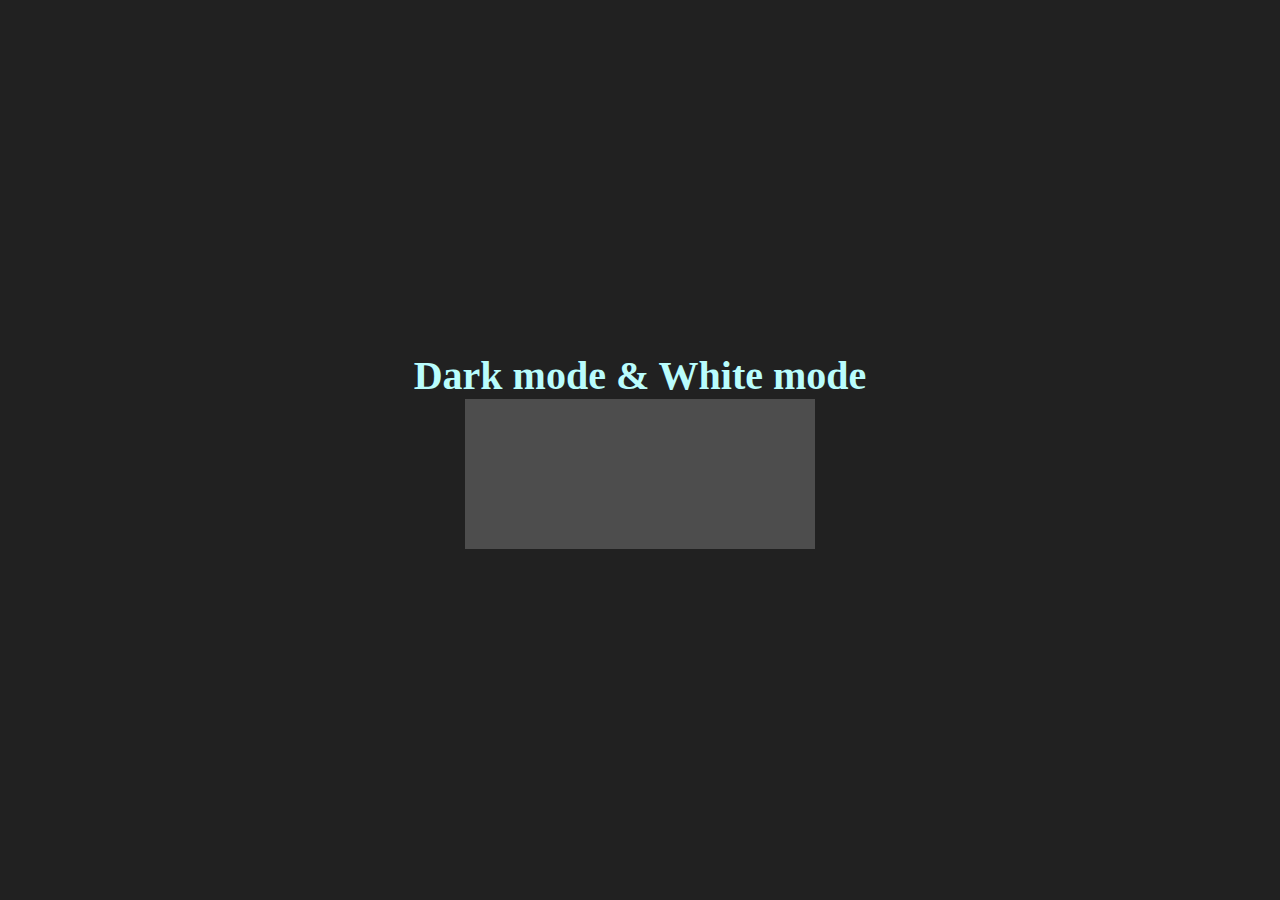
<file: src/pages/cadastro_black_white/index.html>
<!DOCTYPE html>
<html lang="en">
<head>
    <meta charset="UTF-8">
    <meta name="viewport" content="width=device-width, initial-scale=1.0">
    <link rel="stylesheet" href="./index.css">
    <title>Dark/white</title>
</head>
<body>
    <h1>Dark mode & White mode</h1>
    <div class="back">
        <div class="option"></div>
    </div>
</body>
</html>
</file>
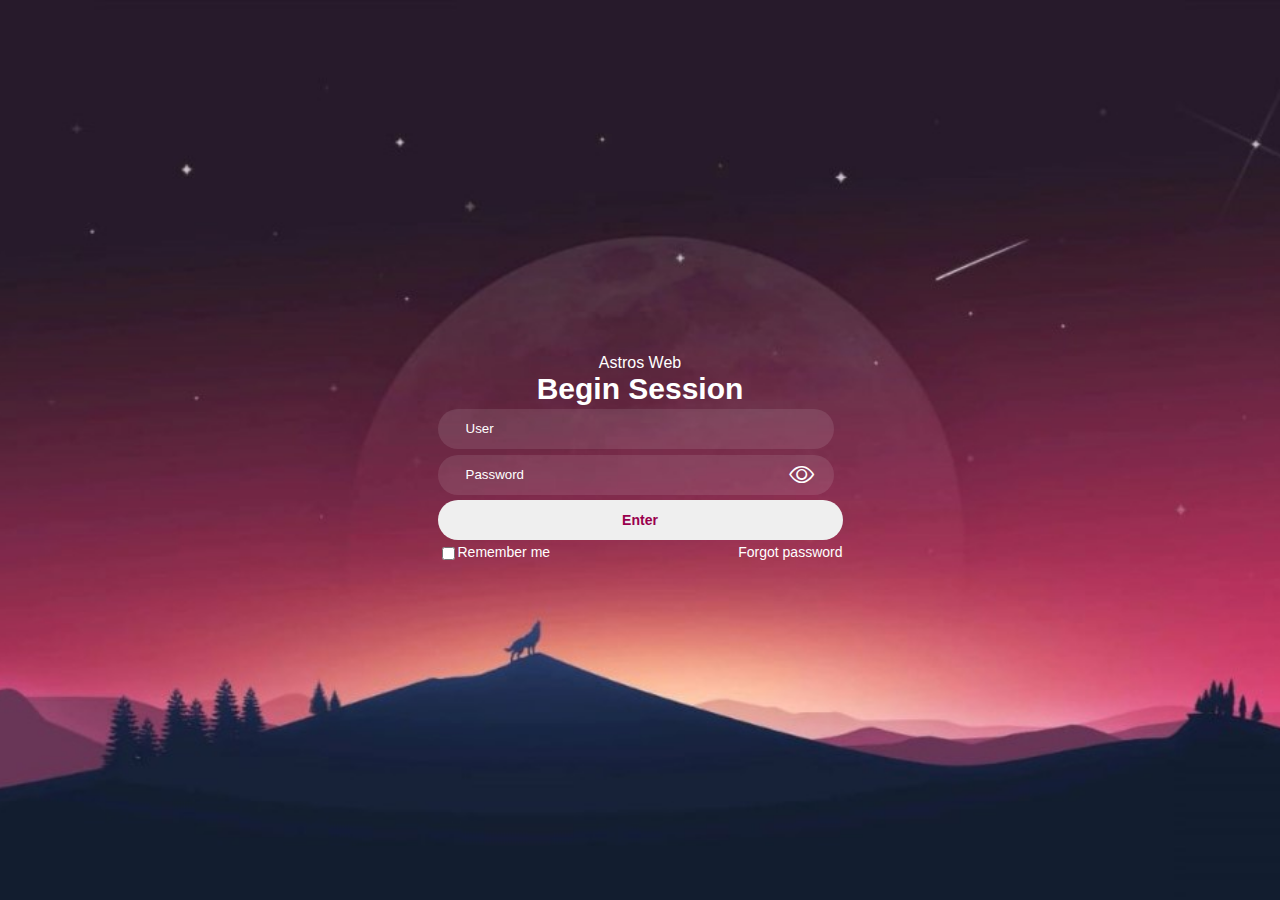
<file: src/pages/cadastro_por_sol/index.html>
<!DOCTYPE html>
<html lang="en">
<head>
    <meta charset="UTF-8">
    <meta name="viewport" content="width=device-width, initial-scale=1.0">
    <link rel="stylesheet" href="./index.css">
    <link rel="stylesheet" href="https://cdn.jsdelivr.net/npm/bootstrap-icons@1.11.3/font/bootstrap-icons.min.css">
    <title> Cadastro </title>
</head>
<body>
    <div class="box">
        <div class="container">
            <div class="top_line">
                <span> Astros Web</span>
                <header> Begin Session</header>
            </div>

            <div class="input_user">
                <input type="text" id="user" class="user" placeholder="User" required>
                <i class="bx bx-user"></i> 
            </div>
            <div class="input_pass">
                <input type="password" id="password" class="pass" placeholder="Password" required>
                <i class="bi bi-eye" id="btn_pass" onclick="viewPass()"></i>
            </div>

            <script src="main.js"></script>

            <div class="input_field">
                <input type="submit" class="submit" value="Enter" onclick="login(); return false">
            </div>

            <div class="bottom">
                <div class="left">
                    <input type="checkbox" id="check">
                    <label for="check">Remember me</label>
                </div>
                <div class="rigth">
                    <label><a href="">Forgot password</a></label>
                </div>
            </div>
        </div>
    </div>
</body>
</html>
</file>
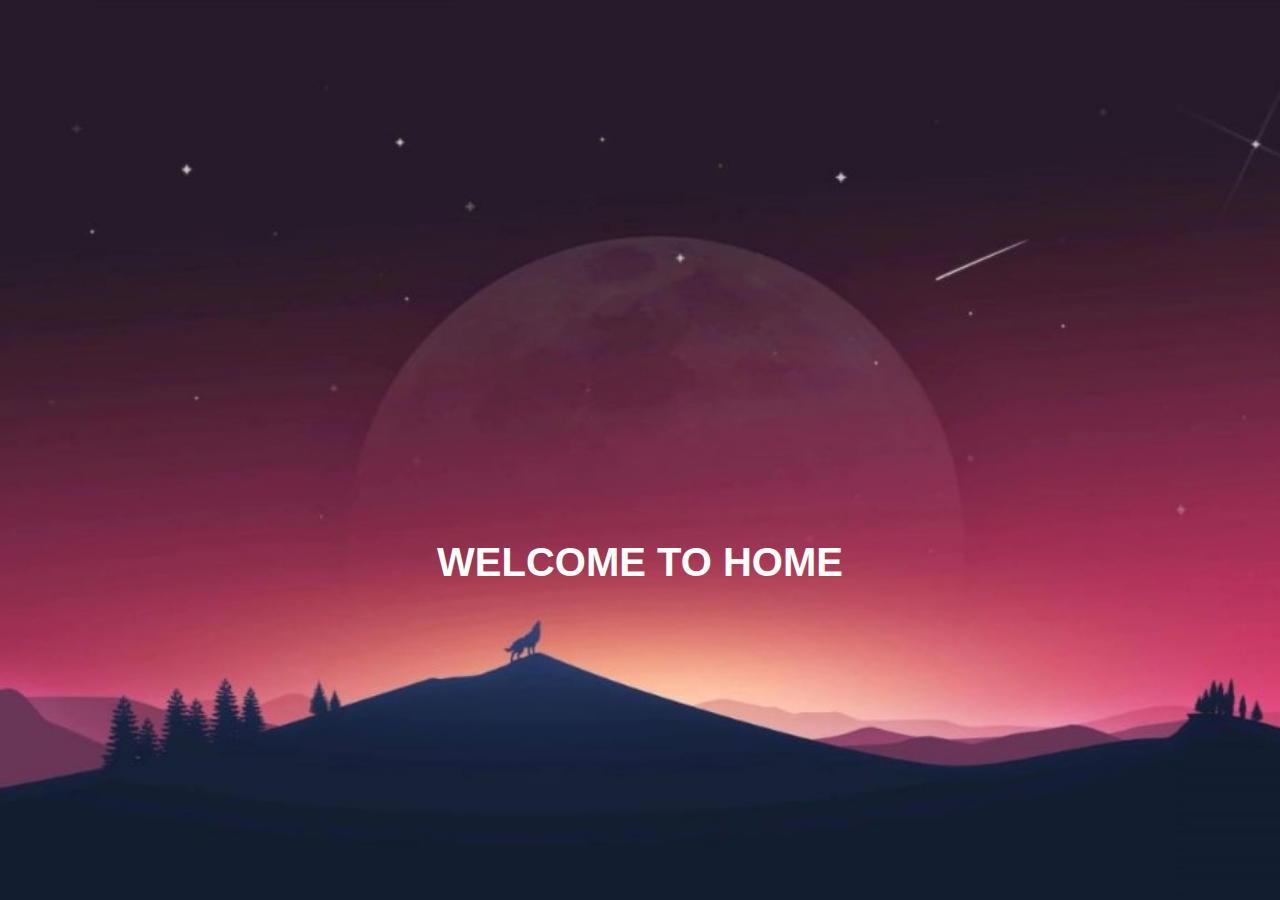
<file: src/pages/entrada/index.html>
<!DOCTYPE html>
<html lang="en">
<head>
    <meta charset="UTF-8">
    <meta name="viewport" content="width=device-width, initial-scale=1.0">
    <link rel="stylesheet" href="./index.css">
    <title>Home</title>
</head>
<body>
    <div class="container">
        <div class="box">
            <div class="tit_text">WELCOME TO HOME</div>
        </div>
    </div>
</body>
</html>
</file>
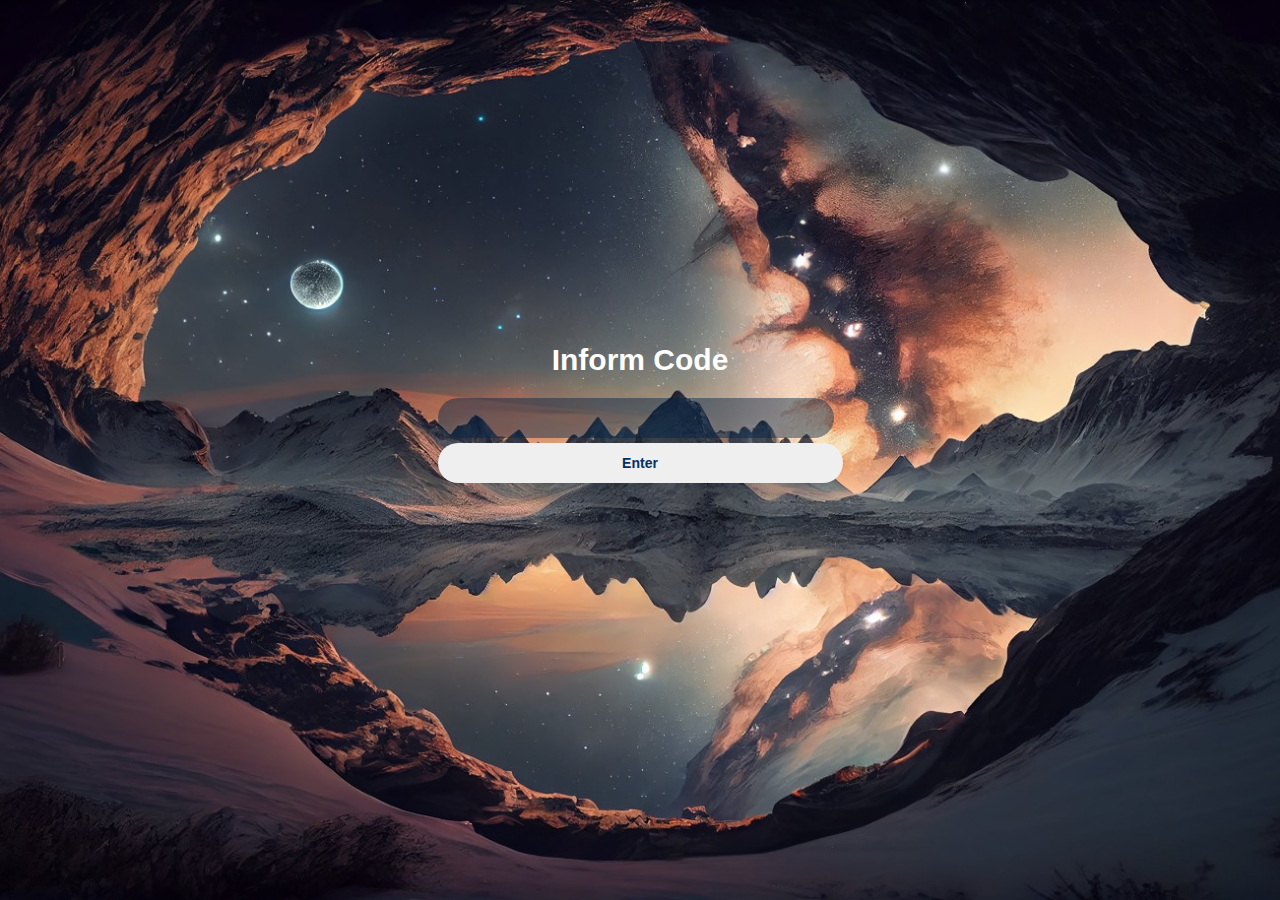
<file: src/pages/por_sol/cod_nova_senha/index.html>
<!DOCTYPE html>
<html lang="en">
<head>
    <meta charset="UTF-8">
    <meta name="viewport" content="width=device-width, initial-scale=1.0">
    <link rel="stylesheet" href="./index.css">
    <title>cod_password</title>
</head>
<body>
    <div class="box">
        <div class="container">
            <div class="tit_text">
                <header>Inform Code</header>
            </div>

            <input type="number" id="code" class="code" max="6" size="6" required>

            <div class="input_field">
                <input type="submit" class="submit" value="Enter">
            </div>
        </div>
    </div>
</body>
</html>
</file>
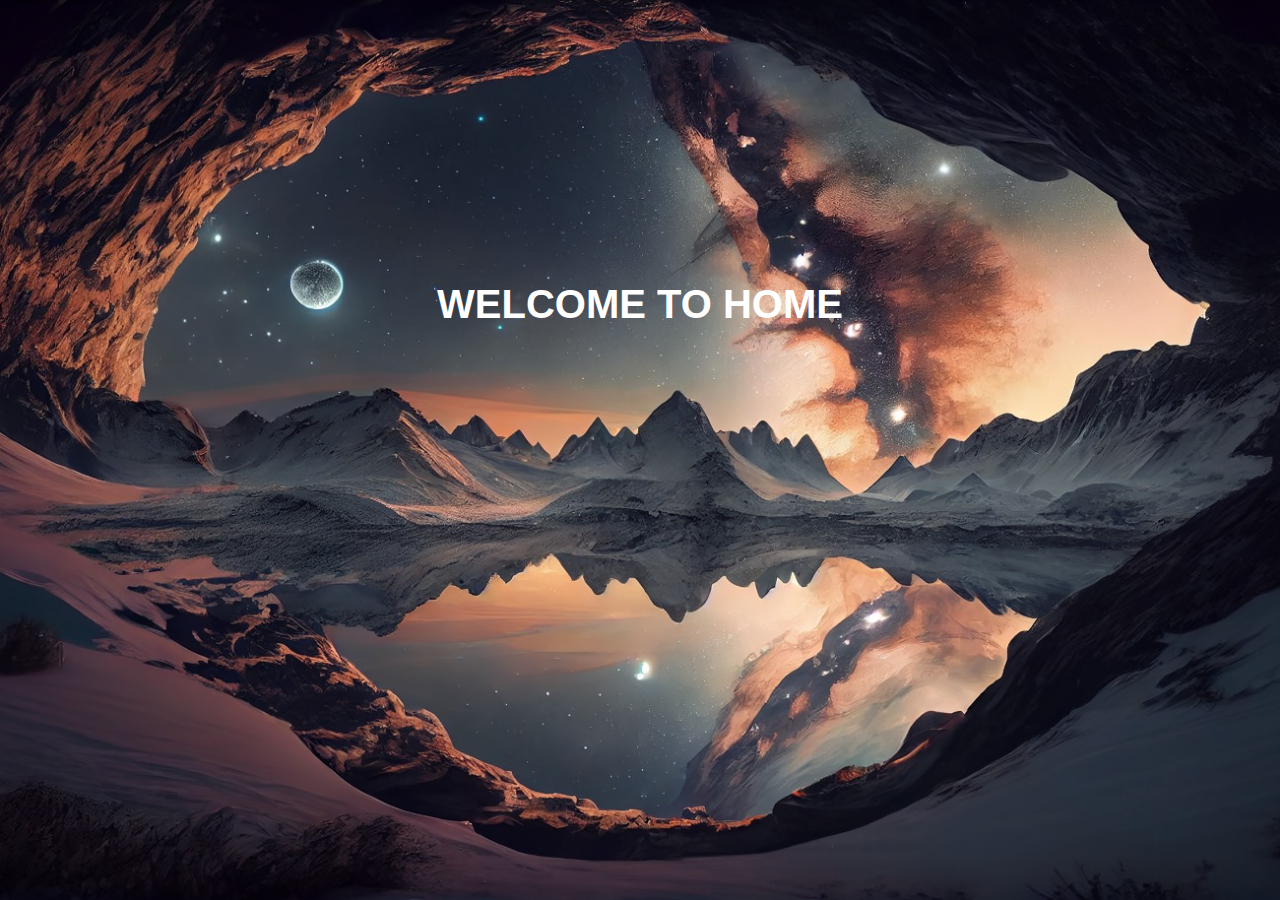
<file: src/pages/por_sol/entrada/index.html>
<!DOCTYPE html>
<html lang="en">
<head>
    <meta charset="UTF-8">
    <meta name="viewport" content="width=device-width, initial-scale=1.0">
    <link rel="stylesheet" href="./index.css">
    <title>Home</title>
</head>
<body>
    <div class="container">
        <div class="box">
            <div class="tit_text"> WELCOME TO HOME </div>
        </div>
    </div>
</body>
</html>
</file>
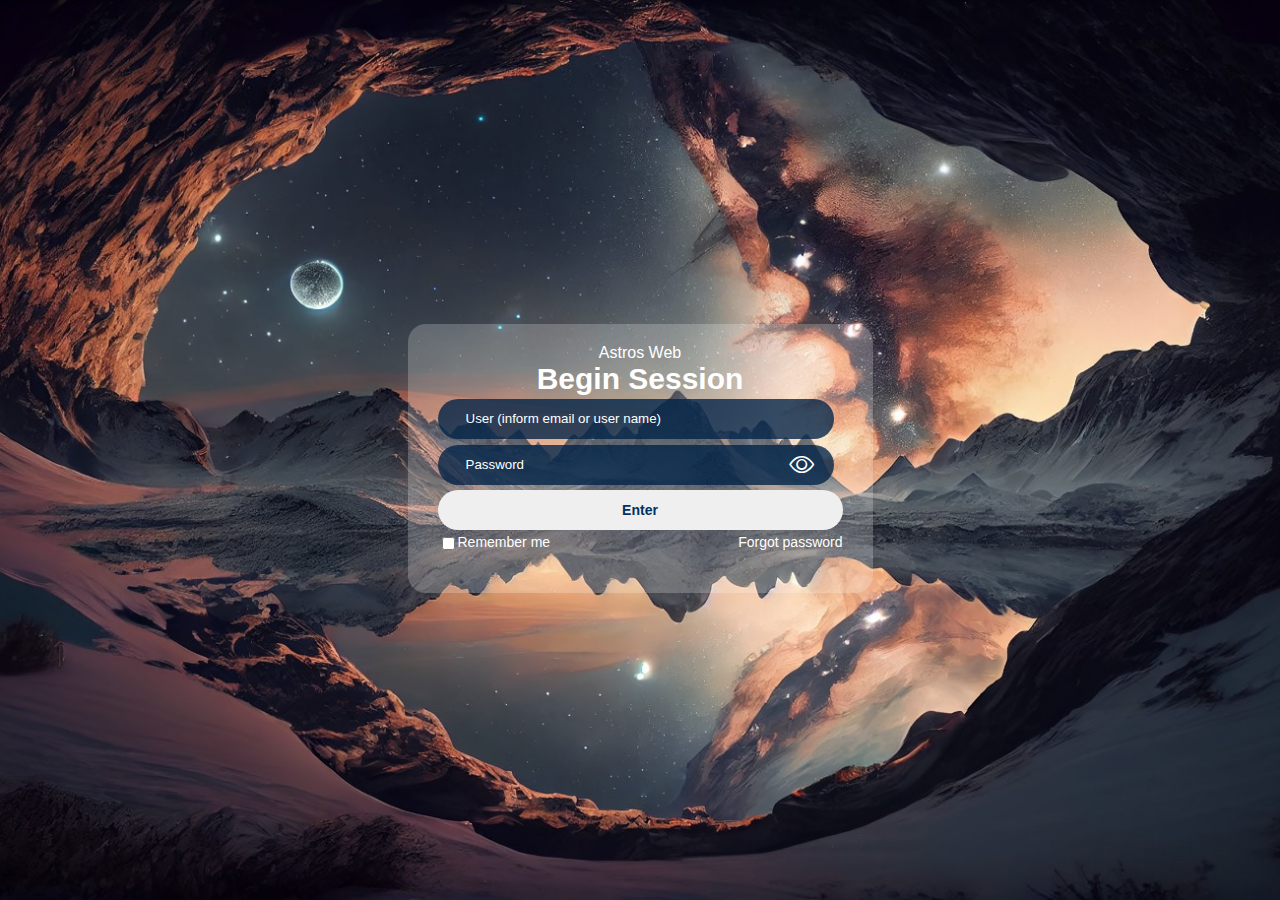
<file: src/pages/por_sol/login/index.html>
<!DOCTYPE html>
<html lang="en">
<head>
    <meta charset="UTF-8">
    <meta name="viewport" content="width=device-width, initial-scale=1.0">
    <link rel="stylesheet" href="./index.css">
    <link rel="stylesheet" href="https://cdn.jsdelivr.net/npm/bootstrap-icons@1.11.3/font/bootstrap-icons.min.css">
    <title> Login </title>
</head>
<body>
    <div class="box">
        <div class="container">
            <div class="top_line">
                <span> Astros Web</span>
                <header> Begin Session</header>
            </div>

            <div class="input_user">
                <input type="text" id="user" class="user" placeholder="User (inform email or user name)" required>
                <i class="bx bx-user"></i> 
            </div>
            <div class="input_pass">
                <input type="password" id="password" class="pass" placeholder="Password" required>
                <i class="bi bi-eye" id="btn_pass" onclick="viewPass()"></i>
            </div>

            <script src="main.js"></script>

            <div class="input_field">
                <input type="submit" class="submit" value="Enter" onclick="login(); return false">
            </div>

            <div class="bottom">
                <div class="left">
                    <input type="checkbox" id="check">
                    <label for="check">Remember me</label>
                </div>
                <div class="rigth">
                    <label><a href="../redefinir_senha/index.html">Forgot password</a></label>
                </div>
            </div>
        </div>
    </div>
</body>
</html>
</file>
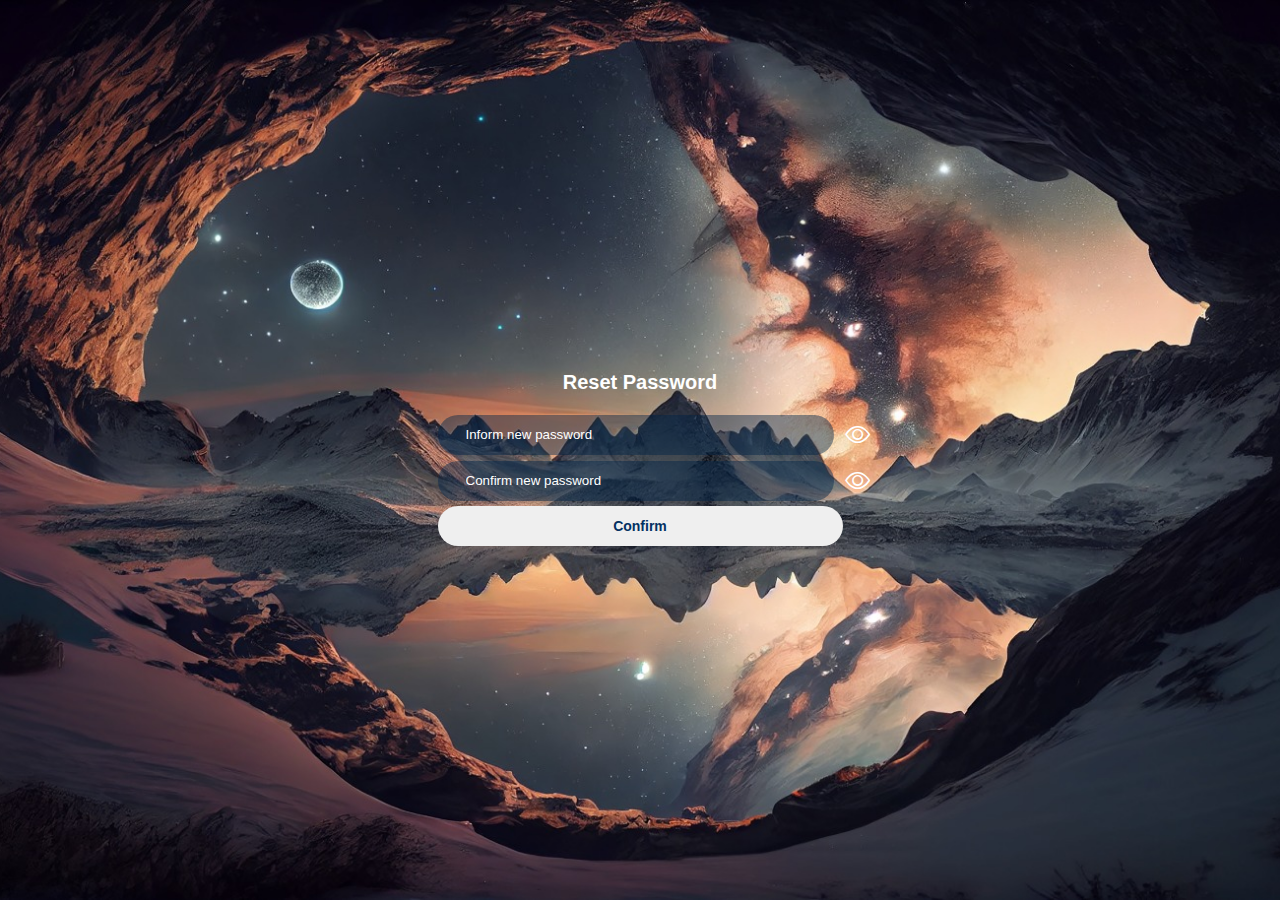
<file: src/pages/por_sol/nova_senha/index.html>
<!DOCTYPE html>
<html lang="en">
<head>
    <meta charset="UTF-8">
    <meta name="viewport" content="width=device-width, initial-scale=1.0">
    <link rel="stylesheet" href="./index.css">
    <link rel="stylesheet" href="https://cdn.jsdelivr.net/npm/bootstrap-icons@1.11.3/font/bootstrap-icons.min.css">
    <title>new_password</title>
</head>
<body>
    <div class="box">
        <div class="container">
            <div class="top_line">
                <header>Reset Password</header>
            </div>

            <div class="input_pass">
                <input type="password" id="new_password" class="pass" placeholder="Inform new password" required>
                <i class="bi bi-eye" id="btn_pass" onclick="viewPass1()"></i> 
            </div>
            <div class="input_pass">
                <input type="password" id="confirm_password" class="pass" placeholder="Confirm new password" required>
                <i class="bi bi-eye" id="bt_pass" onclick="viewPass2()"></i>
            </div>

            <script src="../login/main.js"></script>

            <div class="input_field"> 
                <input type="submit" class="submit" value="Confirm" onclick="resetPass(); return false">
            </div>
        </div>
    </div>
</body>
</html>
</file>
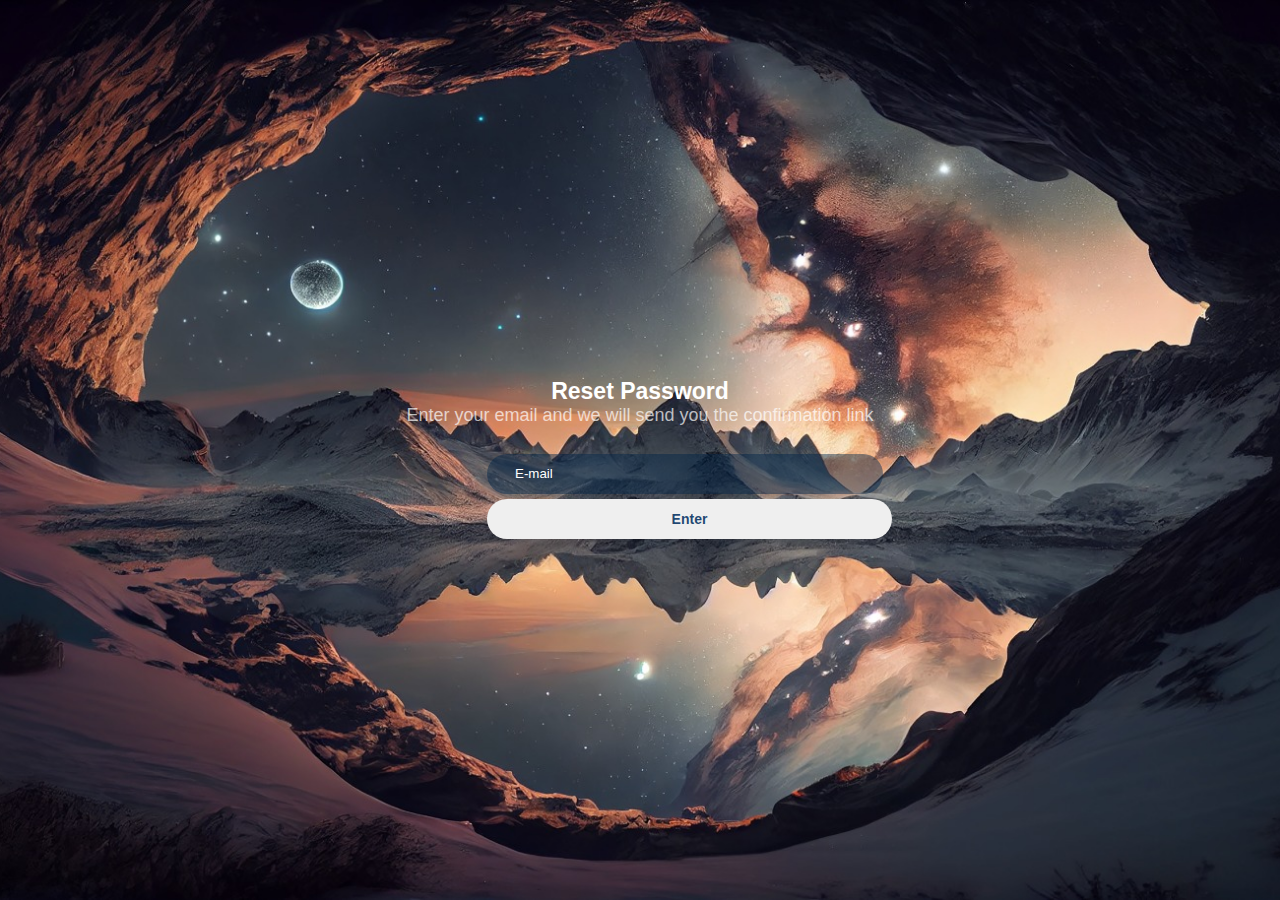
<file: src/pages/por_sol/redefinir_senha/index.html>
<!DOCTYPE html>
<html lang="en">
<head>
    <meta charset="UTF-8">
    <meta name="viewport" content="width=device-width, initial-scale=1.0">
    <link rel="stylesheet" href="./index.css">
    <title>Reset Password</title>
</head>
<body>
    <div class="box">
        <div class="container">
            <div class="top_line">
                <span>Reset Password</span>
                <header>Enter your email and we will send you the confirmation link</header>
            </div>

            <div class="bottom_line">
                <div class="input_e">
                    <input type="email" id="email" class="email" placeholder="E-mail" required>
                    <i class="bx bx-user"></i> 
                </div>

                <div class="input_b">
                    <input type="submit" class="submit" value="Enter">
                </div>
            </div>
        </div>
    </div>
</body>
</html>
</file>
<file: src/pages/cadastro_black_white/index.css>
*{
    font: x-small;
    margin: 0px;
}

body{
    height: 100vh;
    display: flex;
    flex-direction: column;
    justify-content: center;
    align-items: center;
    background-color: #212121;
}

h1{
    font-size: 40px;
    color: rgb(185, 253, 253);
}

.back{
    width: 350px;
    height: 150px;
    background-color: #4d4d4d;
}
</file>
<file: src/pages/cadastro_por_sol/index.css>
*{
    font-family: 'Poppins', sans-serif;
}

body{
    background-image: url(../../assets/images/fundo_cadastro_por_sol.jpg);
    background-size: cover;
    background-repeat: no-repeat;
    background-position: center;
    background-attachment: fixed;
}

.box{
    display: flex;
    justify-content: center;
    align-items: center;
    min-height: 90vh;
}

.container{
    display: flex;
    flex-direction: column;
    padding: 16pxpx 15px;
}

span{
    color: #fff;
    font-size: 16px;
    display: flex;
    justify-content: center;
    padding-top: 10vh;
}

header{
    color: #fff;
    font-size: 30px;
    font-weight: bold;
    display: flex;
    justify-content: center;
}

.input_pass{
    position: relative;
}

.user{
    color: #fff;
    height: 40px;
    width: 40vh;
    border: none;
    outline: transparent;
    margin: 3px 0px;
    border-radius: 25px;
    padding: 0px 8px 0px 28px;
    background-color: rgba(255,255,255,0.1);
}

.bx bx-user{
    position: relative;
    top: -31px;
    left: 17px;
    color: #fff;
}

.pass{
    color: #fff;
    background-color: rgba(255,255,255,0.1);
    height: 40px;
    width: 40vh;
    border: none;
    outline: transparent;
    margin: 3px 0px;
    border-radius: 25px;
    padding: 0px 8px 0px 28px;
    position: relative;
}

.input_pass i{
    color: #fff;
    font-size: 25px;
    cursor: pointer;

    position: absolute;
    padding-top: 9px;
    right: 7%;
}

::-webkit-input-placeholder{
    color: #fff;
}

.submit{
    color:  #99004d;
    font-size: 14px;
    font-weight: bold;
    border: none;
    border-radius: 25px;

    height: 40px;
    width: 45vh;

    margin-top: 2px;
}

.submit:hover{
    box-shadow: 1px 5px 7px 1px rgba(0, 0, 0, 0.2);
}

.bottom{
    display: flex;
    flex-direction: row;
    justify-content: space-between;
    font-size: 14px;
    color: #fff;
    text-decoration: none;
    margin-top: 4px;
}

.left{
    display: flex;
}

label a{
    color: #fff;
    text-decoration: none;
}
</file>
<file: src/pages/entrada/index.css>
*{
    margin: 0px;
    font-family: 'Poppins', sans-serif;
}

body{
    background-image: url(../../assets/images/fundo_cadastro_por_sol.jpg);
    background-size: cover;
    background-repeat: no-repeat;
    background-position: center;
    background-attachment: fixed;
}

.container{
    display: flex;
    justify-content: center;
}

.box{
    display: flex;
    justify-content: center;
    align-items: center;
}

.tit_text{
    color: #fff;
    font-weight: bold;
    font-size: 40px;
    padding-top: 60vh;
}
</file>
<file: src/pages/por_sol/cod_nova_senha/index.css>
*{
    font-family: 'Poppins', sans-serif;
}

body{
    background-image: url(../../../assets/images/fundi.jpg);
    background-size: cover;
    background-repeat: no-repeat;
    background-position: center;
    background-attachment: fixed;
}

.box{
    display: flex;
    justify-content: center;
    align-items: center;
    min-height: 90vh;
}

.container{
    display: flex;
    flex-direction: column;
    padding: 16pxpx 15px;
}

header{
    color: #fff;
    font-size: 30px;
    font-weight: bold;
    display: flex;
    justify-content: center;
    margin-bottom: 2vh;
}

.code{
    color: #fff;
    letter-spacing: 5px;
    height: 40px;
    width: 40vh;
    border: none;
    outline: transparent;
    margin: 3px 0px;
    border-radius: 25px;
    padding: 0px 8px 0px 28px;
    background-color: rgba(0, 35, 72, 0.45);
}

::-webkit-input-placeholder{
    color: #fff;
}

::-webkit-outer-spin-button,
::-webkit-inner-spin-button {
  -webkit-appearance: none;
  margin: 0;
}

.submit{
    color:  rgb(3, 49, 98);
    font-size: 14px;
    font-weight: bold;
    border: none;
    border-radius: 25px;

    height: 40px;
    width: 45vh;

    margin-top: 2px;
}

.submit:hover{
    box-shadow: 1px 5px 7px 1px rgba(0, 0, 0, 0.2);
}
</file>
<file: src/pages/por_sol/entrada/index.css>
*{
    margin: 0px;
    font-family: 'Poppins', sans-serif;
}

body{
    background-image: url(../../../assets/images/fundi.jpg);
    background-size: cover;
    background-repeat: no-repeat;
    background-position: center;
    background-attachment: fixed;

    text-align: center;
}

.container{
    display: flex;
    justify-content: center;
    text-align: center;

    padding-top: 22%;
}

.box{
    display: flex;
    justify-content: center;
    align-items: center;
}

.tit_text{
    color: #ffffff;
    font-weight: bold;
    font-size: 40px;
}
</file>
<file: src/pages/por_sol/login/index.css>
*{
    font-family: 'Poppins', sans-serif;
}

body{
    background-image: url(../../../assets/images/fundi.jpg);
    background-size: cover;
    background-repeat: no-repeat;
    background-position: center;
    background-attachment: fixed;
}

.box{
    display: flex;
    justify-content: center;
    align-items: center;
    min-height: 90vh;
}

.container{
    display: flex;
    flex-direction: column;

    background-color: 	rgba(255, 255, 255, 0.219);
    border-radius: 2vh;

    padding: 20px 30px 40px 30px;
    margin-top: 10vh;
}

span{
    color: #fff;
    font-size: 16px;
    display: flex;
    justify-content: center;
}

header{
    color: #fff;
    font-size: 30px;
    font-weight: bold;
    display: flex;
    justify-content: center;
}

.input_pass{
    position: relative;
}

.user{
    color: #fff;
    height: 40px;
    width: 40vh;
    border: none;
    outline: transparent;
    margin: 3px 0px;
    border-radius: 25px;
    padding: 0px 8px 0px 28px;
    background-color: rgba(0, 35, 72, 0.785);
}

.bx bx-user{
    position: relative;
    top: -31px;
    left: 17px;
    color: #fff;
}

.pass{
    color: #fff;
    background-color: rgba(0, 35, 72, 0.785);
    height: 40px;
    width: 40vh;
    border: none;
    outline: transparent;
    margin: 3px 0px;
    border-radius: 25px;
    padding: 0px 8px 0px 28px;
    position: relative;
}

.input_pass i{
    color: #fff;
    font-size: 25px;
    cursor: pointer;

    position: absolute;
    padding-top: 9px;
    right: 7%;
}

::-webkit-input-placeholder{
    color: #fff;
}

.submit{
    color:  rgba(3, 49, 98);
    font-size: 14px;
    font-weight: bold;
    border: none;
    border-radius: 25px;

    height: 40px;
    width: 45vh;

    margin-top: 2px;
}

.submit:hover{
    box-shadow: 1px 5px 7px 1px rgba(0, 0, 0, 0.2);
}

.bottom{
    display: flex;
    flex-direction: row;
    justify-content: space-between;
    font-size: 14px;
    color: #fff;
    text-decoration: none;
    margin-top: 4px;
}

.left{
    display: flex;
}

label a{
    color: #fff;
    text-decoration: none;
}
</file>
<file: src/pages/por_sol/nova_senha/index.css>
*{
    font-family: 'Poppins', sans-serif;
}

body{
    background-image: url(../../../assets/images/fundi.jpg);
    background-size: cover;
    background-repeat: no-repeat;
    background-position: center;
    background-attachment: fixed;
}

.box{
    display: flex;
    justify-content: center;
    align-items: center;
    min-height: 90vh;
}

.container{
    display: flex;
    flex-direction: column;
    padding: 16px 15px;
}

header{
    color: #fff;
    font-size: 20px;
    font-weight: bold;
    display: flex;
    justify-content: center;
    padding-top: 10vh;
    margin-bottom: 2vh;
}

.pass{
    color: #fff;
    background-color: rgba(0, 35, 72, 0.45);
    height: 40px;
    width: 40vh;
    border: none;
    outline: transparent;
    margin: 3px 0px;
    border-radius: 25px;
    padding: 0px 8px 0px 28px;
    position: relative;
}

.input_pass i{
    color: #fff;
    font-size: 25px;
    cursor: pointer;

    position: absolute;
    padding-top: 9px;
    right: 32%;
}

::-webkit-input-placeholder{
    color: #fff;
}

.submit{
    color:  rgb(3, 49, 98);
    font-size: 14px;
    font-weight: bold;
    border: none;
    border-radius: 25px;

    height: 40px;
    width: 45vh;

    margin-top: 2px;
}

.submit:hover{
    box-shadow: 1px 5px 7px 1px rgba(0, 0, 0, 0.2);
}
</file>
<file: src/pages/por_sol/redefinir_senha/index.css>
*{
    font-family: 'Poppins', sans-serif;
}

body{
    background-image: url(../../../assets/images/fundi.jpg);
    background-size: cover;
    background-repeat: no-repeat;
    background-position: center;
    background-attachment: fixed;
}

.box{
    display: flex;
    justify-content: center;
    align-items: center;
    min-height: 90vh;
}

.container{
    display: flex;
    flex-direction: column;
    padding: 16pxpx 15px;
}

.top_line{
    margin-bottom: 25px;
}

span{
    color: #fff;
    font-size: 23px;
    font-weight: bold;
    display: flex;
    justify-content: center;
    padding-top: 10vh;
}

header{
    color: #ffffffb1;
    font-size: 18px;
    display: flex;
    justify-content: center;
}

::-webkit-input-placeholder{
    color: #fff;
}

.bottom_line{
    justify-content: center;
    margin: 0px 0px 0px 11vh;
}

.email{
    color: #fff;
    height: 40px;
    width: 40vh;
    border: none;
    outline: transparent;
    margin: 3px 0px;
    border-radius: 25px;
    padding: 0px 8px 0px 28px;
    background-color: rgba(0, 35, 72, 0.45);
}

.bx bx-user{
    position: relative;
    top: -31px;
    left: 17px;
    color: #fff;
}


.submit{
    color:  rgba(3, 49, 98, 0.874);
    font-size: 14px;
    font-weight: bold;
    border: none;
    border-radius: 25px;

    height: 40px;
    width: 45vh;

    margin-top: 2px;
}

.submit:hover{
    box-shadow: 1px 5px 7px 1px rgba(0, 0, 0, 0.2);
}
</file>
